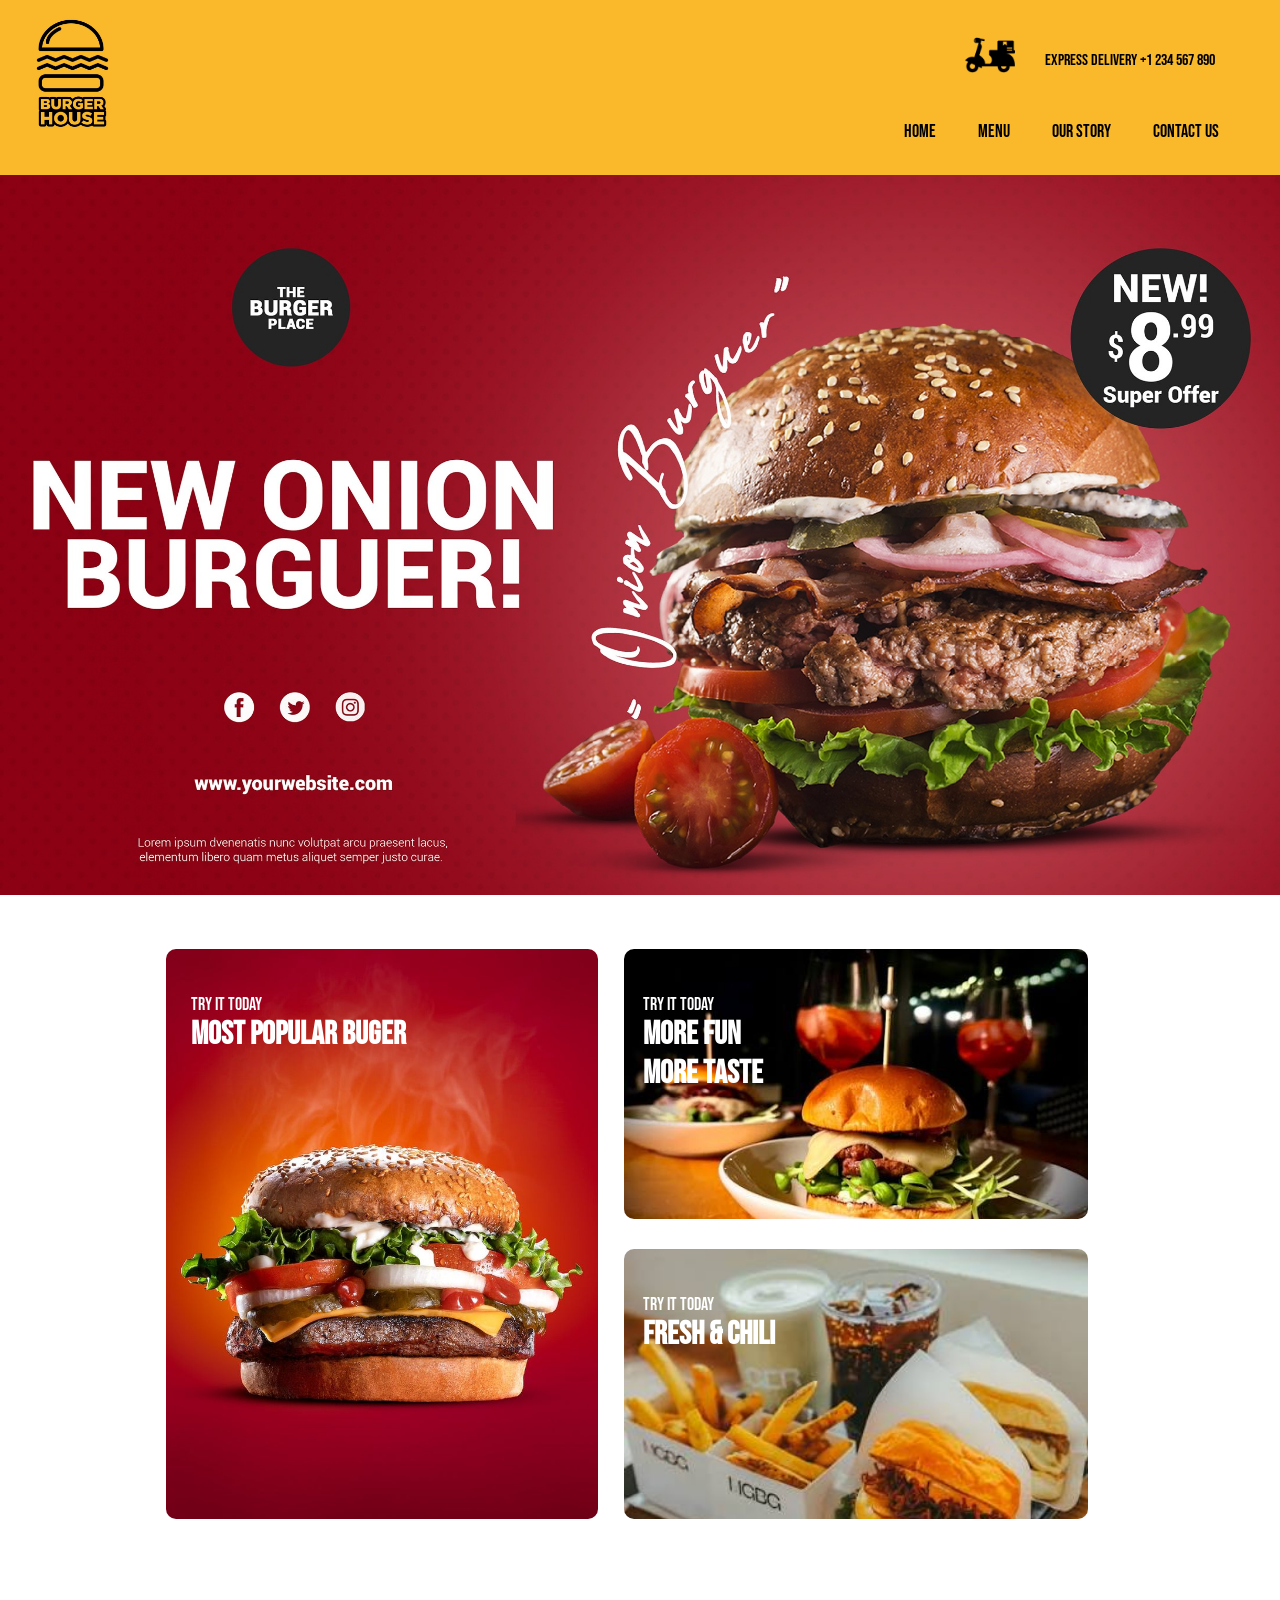
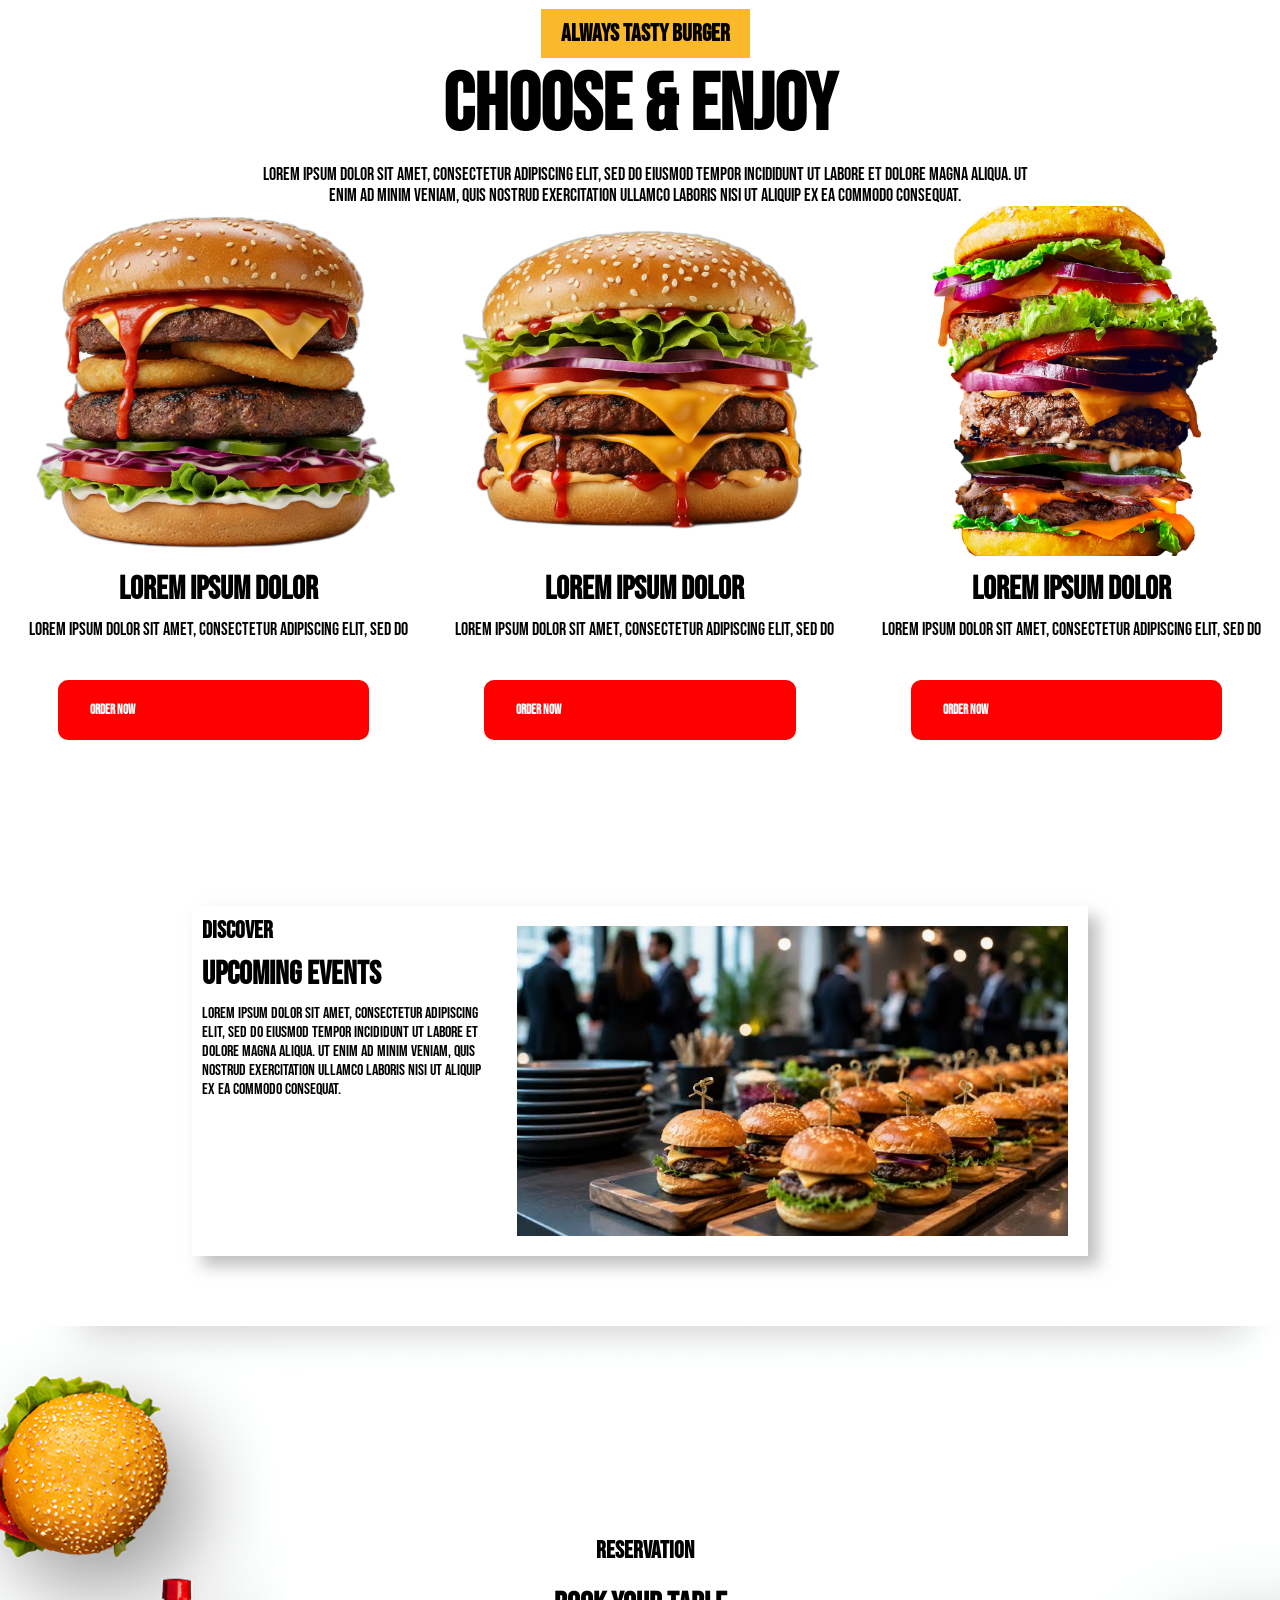
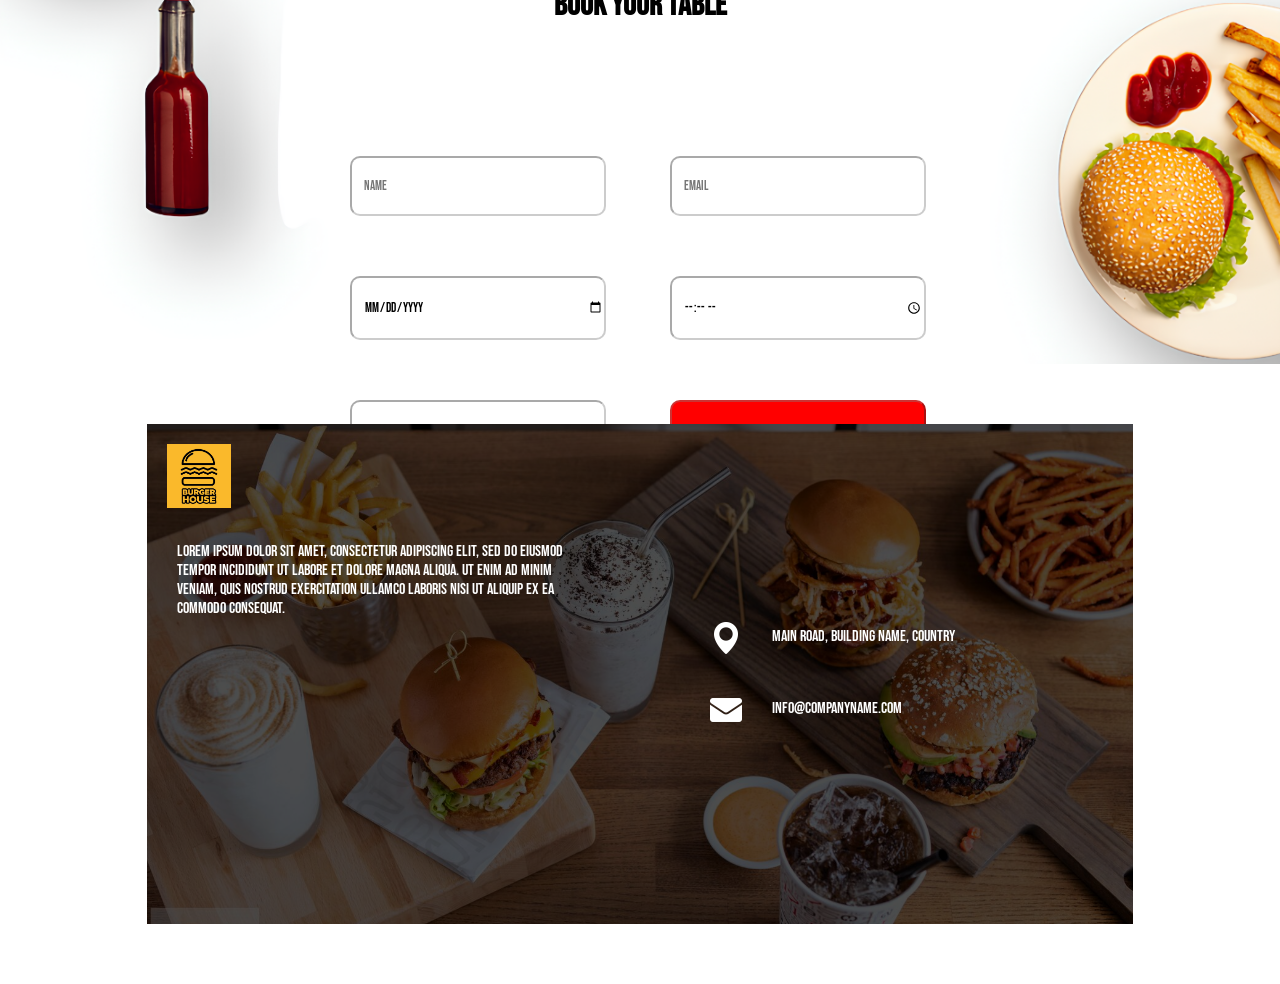
<file: burger-house/index.html>
<!DOCTYPE html>
<html lang="en">

<head>
    <meta charset="UTF-8">
    <meta name="viewport" content="width=device-width, initial-scale=1.0">
    <title>Burger House</title>
    <link rel="stylesheet" href="style.css">
    <style>
        @import url('https://fonts.googleapis.com/css2?family=Bebas+Neue&display=swap');
    </style>
</head>

<body>
    <div class="main">
        <nav class="navbar">
            <div class="logo">
                <img src="images/logo.jpg">
            </div>
            <div class="navigation">
                <div class="contact">
                    <img src="images/bike.webp">
                    <p>
                        Express Delivery +1 234 567 890
                    </p>
                </div>
                <div class="links">
                    <ul>
                        <li><a href="#home">HOME</a></li>
                        <li><a href="#menu">MENU</a></li>
                        <li><a href="#story">OUR STORY</a></li>
                        <li><a href="#contact">CONTACT US</a></li>
                    </ul>
                </div>
            </div>
        </nav>
        <div class="banner">
            <img src="images/Banner.jpg">
        </div>
        <div class="billboard">
            <div class="big">
                <img src="images/ad-1.jpg">
                <div class="content">
                    <p class="heading">TRY IT TODAY</p>
                    <p class="title">MOST POPULAR BUGER</p>
                </div>
            </div>
            <div class="billboard-small">
                <div class="small">
                    <img src="images/ad-2.jpg">
                    <div class="content">
                        <p class="heading">TRY IT TODAY</p>
                        <p class="title">MORE FUN</br>MORE TASTE</p>
                    </div>
                </div>
                <div class="small">
                    <img src="images/ad-3.jpg">
                    <div class="content">
                        <p class="heading">TRY IT TODAY</p>
                        <p class="title">FRESH & CHILI</p>
                    </div>
                </div>
            </div>
        </div>
        <div class="selection">
            <h2>ALWAYS TASTY BURGER</h2>
            <h1>CHOOSE & ENJOY</h1>
            <p>Lorem ipsum dolor sit amet, consectetur adipiscing elit, sed do eiusmod tempor incididunt ut labore et
                dolore magna aliqua. Ut enim ad minim veniam, quis nostrud exercitation ullamco laboris nisi ut aliquip
                ex ea commodo consequat.</p>
        </div>
        <div class="menu">
            <div class="item">
                <img src="images/borgir-1.webp">
                <h2>Lorem ipsum dolor</h2>
                <p>Lorem ipsum dolor sit amet, consectetur adipiscing elit, sed do</p>
                <button>ORDER NOW</button>
            </div>
            <div class="item">
                <img src="images/borgir-2.webp">
                <h2>Lorem ipsum dolor</h2>
                <p>Lorem ipsum dolor sit amet, consectetur adipiscing elit, sed do</p>
                <button>ORDER NOW</button>
            </div>
            <div class="item">
                <img src="images/borgir-3.png">
                <h2>Lorem ipsum dolor</h2>
                <p>Lorem ipsum dolor sit amet, consectetur adipiscing elit, sed do</p>
                <button>ORDER NOW</button>
            </div>
        </div>
        <div class="discover">
            <div class="items">
                <!-- This is supposed to be a dynamic carousel, since no javascript I'll make it static -->
                <div class="item">
                    <h2>DISCOVER</h2>
                    <h1>UPCOMING EVENTS</h1>
                    <p>Lorem ipsum dolor sit amet, consectetur adipiscing elit, sed do eiusmod tempor incididunt ut
                        labore et
                        dolore magna aliqua. Ut enim ad minim veniam, quis nostrud exercitation ullamco laboris nisi ut
                        aliquip
                        ex ea commodo consequat.</p>
                </div class="item">
                <img src="images/event.jpg">
            </div>
        </div>
        <div class="reservation">
            <img src="images/bg.png">
            <div class="title">
                <h2>RESERVATION</h2>
                <h1>BOOK YOUR TABLE</h1>
            </div>
            <div class="form">
                <input type="text" name="name" placeholder="NAME">
                <input type="email" name="email" placeholder="EMAIL">
                <input type="date" name="date" placeholder="DATE">
                <input type="time" name="time" placeholder="TIME">
                <input type="number" name="people" placeholder="PEOPLE">
                <button type="button">FIND A TABLE</button>
            </div>
        </div>
        <footer>
            <div class="container">
                <img src="images/banner-2.jpeg">
                <div class="info">
                    <div class="left">
                        <img src="images/logo.jpg">
                        <p>Lorem ipsum dolor sit amet, consectetur adipiscing elit, sed do eiusmod tempor incididunt ut
                            labore et
                            dolore magna aliqua. Ut enim ad minim veniam, quis nostrud exercitation ullamco laboris nisi
                            ut
                            aliquip
                            ex ea commodo consequat.</p>
                    </div>
                    <div class="right">
                        <div class="loc">
                            <img src="images/location.png">
                            <p class="data">main road, building name, country</p>
                        </div>
                        <div class="mail">
                            <img src="images/email.png">
                            <p class="data">info@companyname.com</p>
                        </div>
                    </div>
                </div>
            </div>
        </footer>
    </div>
</body>

</html>
</file>
<file: burger-house/style.css>
body {
    margin: 0;
    padding: 0;
}

p,
a,
h1,
h2 {
    font-family: 'Bebas Neue';
}

.navbar {
    position: fixed;
    width: 100%;
    height: 175px;
    display: flex;
    z-index: 200;
    justify-content: space-between;
    background-color: #fab92b;
}

.navigation {
    margin-top: 10px;
    margin-right: 40px;
}

.contact {
    display: flex;
    justify-content: flex-end;
    align-items: center;
    margin-right: 25px;
}

.contact img {
    width: 50px;
    height: 50px;
    border-radius: 10px;
    margin: 20px;
}

.links ul {
    list-style-type: none;
    margin: 0;
    padding: 0;
    overflow: hidden;
}

.links li {
    float: left;
    margin: 5px;
}

.links li a {
    display: block;
    color: black;
    text-align: center;
    padding: 16px;
    font-size: large;
    text-decoration: none;
}

.logo img {
    width: 125px;
    height: 125px;
    border-radius: 10px;
    margin: 10px;
}

.banner img {
    padding-top: 175px;
    width: 100%;
    padding-bottom: 50px;
}

.billboard {
    position: relative;
    display: flex;
    justify-content: center;
}

.billboard-small {
    display: flex;
    flex-direction: column;
    position: relative;
    height: 600px;
    ;
}

.billboard img {
    border-radius: 10px;
    width: 100%;
    height: 95%;
    object-fit: cover;
}

.billboard .content {
    position: absolute;
    top: 40px;
    left: 20px;
    color: white;
    padding: 5px;
}

.big {
    position: relative;
    height: 600px;
}

.small {
    flex: 1;
    position: relative;
    display: flex;
    justify-content: center;
    min-height: 0;
}

.small img {
    width: 90%;
    height: 90%;
}

.small .content {
    left: 40px;
}

.billboard .heading {
    font-size: large;
    margin: 0;
}

.billboard .title {
    font-size: xx-large;
    font-weight: 700;
    margin: 0;
}

.selection {
    margin-top: 50px;
    display: flex;
    flex-direction: column;
    justify-content: center;
    align-items: center;
}

.selection h2 {
    background-color: #fab92b;
    font-size: x-large;
    padding-bottom: 10px;
    padding-left: 20px;
    padding-top: 10px;
    padding-right: 20px;
}

.selection h1 {
    font-size: 80px;
    margin: 0;
}

.selection p {
    text-align: center;
    width: 60%;
    font-size: large;
}

.menu {
    position: relative;
    display: flex;
    justify-content: space-around;
    height: 700px;
    text-align: center;
}

.menu img {
    border-radius: 10px;
    width: 100%;
    height: 50%;
    object-fit: cover;
}

.menu h2 {
    font-size: xx-large;
}

.menu p {
    font-size: large;
    margin-bottom: 10px;
}

.menu button {
    color: white;
    font-weight: 700;
    background-color: red;
    border-color: transparent;
    padding-bottom: 20px;
    padding-left: 30px;
    padding-top: 20px;
    padding-right: 30px;
}

.discover {
    display: flex;
    justify-content: center;
    align-items: center;
}

.discover .items {
    display: flex;
    box-shadow: 10px 10px 15px rgba(128, 128, 128, 0.5);
    justify-content: center;
    width: 70%;
    height: 350px;
}

.discover .item {
    flex: 1;
    min-width: 0;
}

.discover h1,
h2,
p {
    margin-left: 10px;
    margin-top: 10px;
    margin-bottom: 0px;
}

.discover img {
    margin: 20px;
    object-fit: cover;
}

.reservation {
    margin-top: 70px;
    display: flex;
    justify-content: center;
    position: relative;
}

.reservation img {
    width: 100%;
}

.reservation .title {
    top: 200px;
    display: flex;
    justify-content: center;
    align-items: center;
    flex-direction: column;
    position: absolute;
}

.reservation .form {
    display: grid;
    position: absolute;
    width: 50%;
    top: 400px;
    grid-template-columns: 1fr 1fr;
}

.reservation input,
button {
    box-sizing: border-box;
    width: 80%;
    border-color: rgba(128, 128, 128, 0.404);
    border-radius: 10px;
    font-family: 'Bebas Neue';
    padding-bottom: 20px;
    padding-top: 20px;
    padding-left: 12px;
    margin: 30px;
    text-align: left;
    color: black;
}

.reservation button {
    background-color: red;
    color: white;
    text-align: center;
    font-size: large;
}

footer {
    margin-top: 600px;
    display: flex;
    justify-content: center;
    margin: 60px;
}

.container {
    display: flex;
    justify-content: center;
    background-color: black;
    height: 500px;
    width: 85%;
    position: relative;
}

footer img {
    width: 100%;
    height: 100%;
    object-fit: cover;
    opacity: 0.3;
}

.info {
    height: 100%;
    position: absolute;
    display: flex;
    flex-direction: row;
    color: white;
}

.info img {
    width: 64px;
    height: 64px;
    opacity: 1;
    margin: 20px;
}

.right {
    flex: 1;
    display: flex;
    flex-direction: column;
    justify-content: center;
    align-items: left;
    margin-left: 100px;
}

.left {
    flex: 1;
}

.left p {
    margin-left: 30px;
}

.info .right img {
    width: 32px;
    height: 32px;
    filter: invert(1);
}

.loc, .mail {
    display: flex;
    flex-direction: row;
}

.right .data {
    margin-top: 25px;
}
</file>
